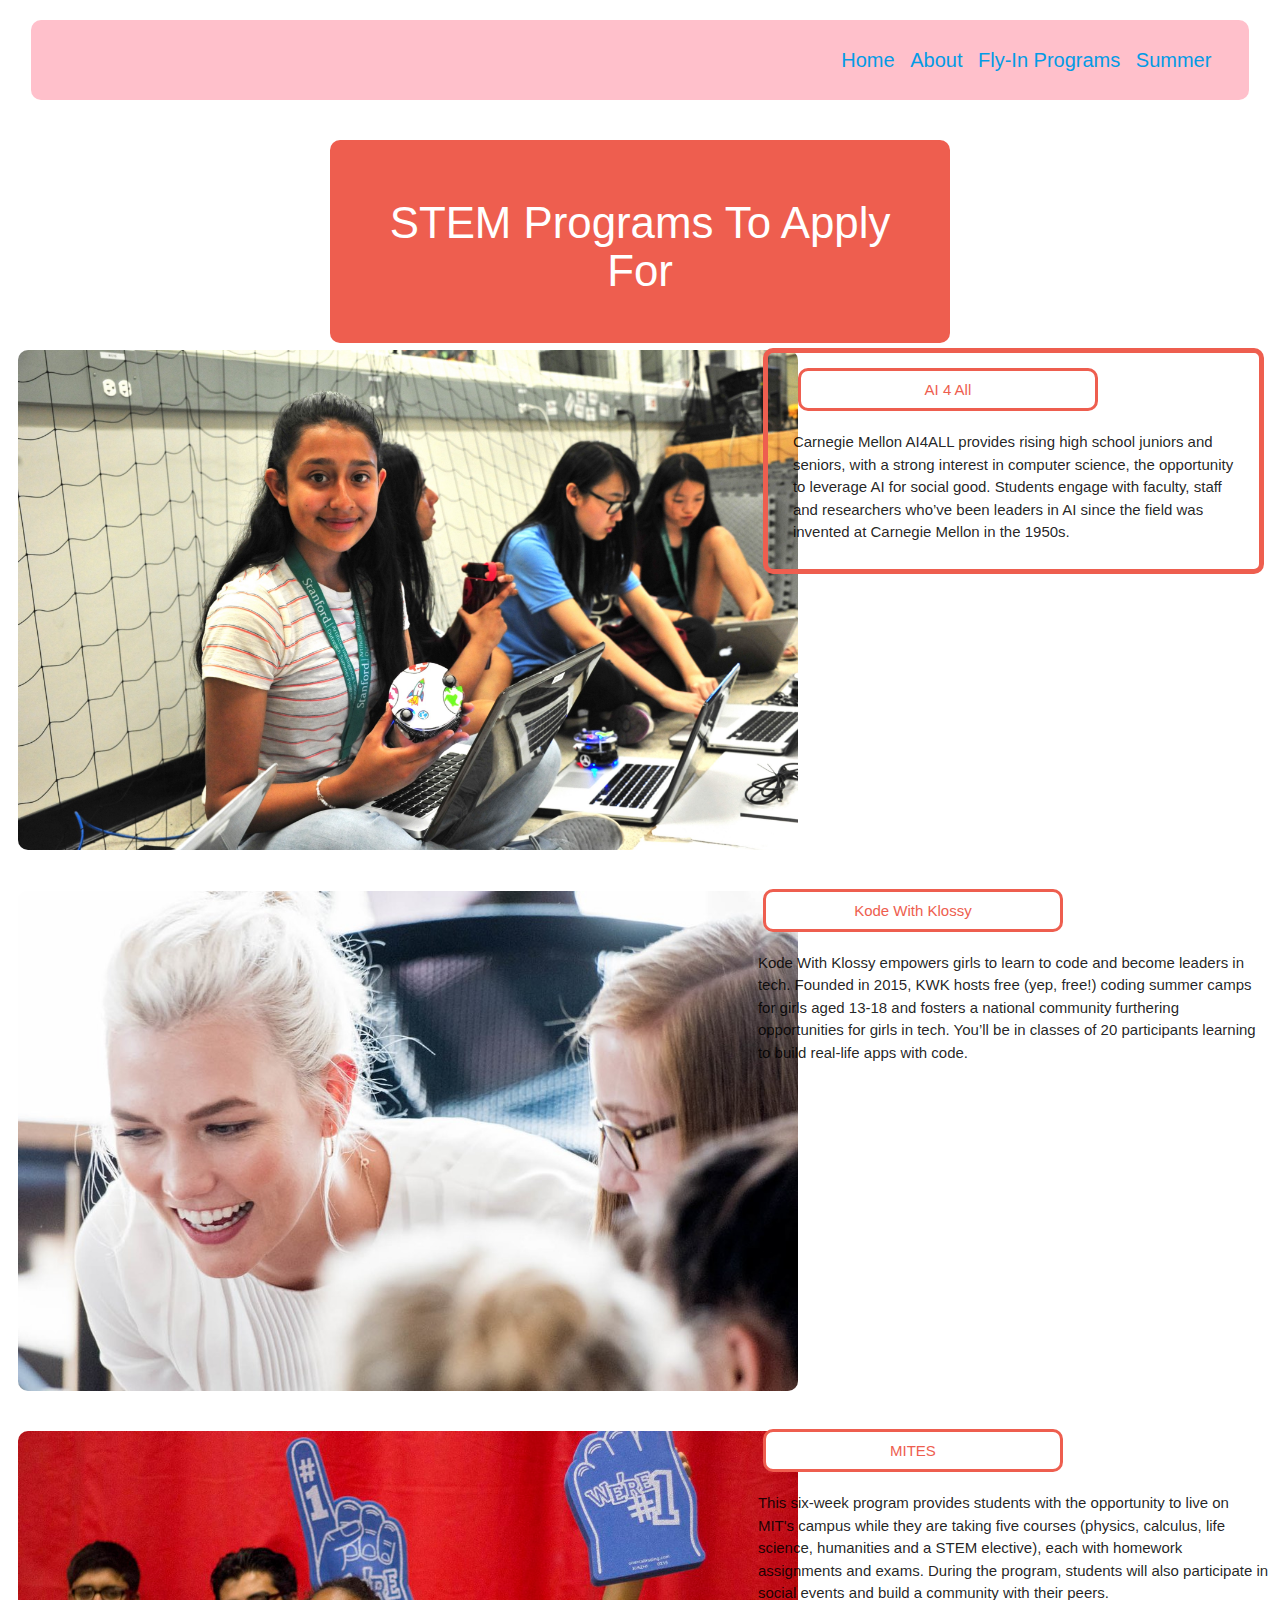
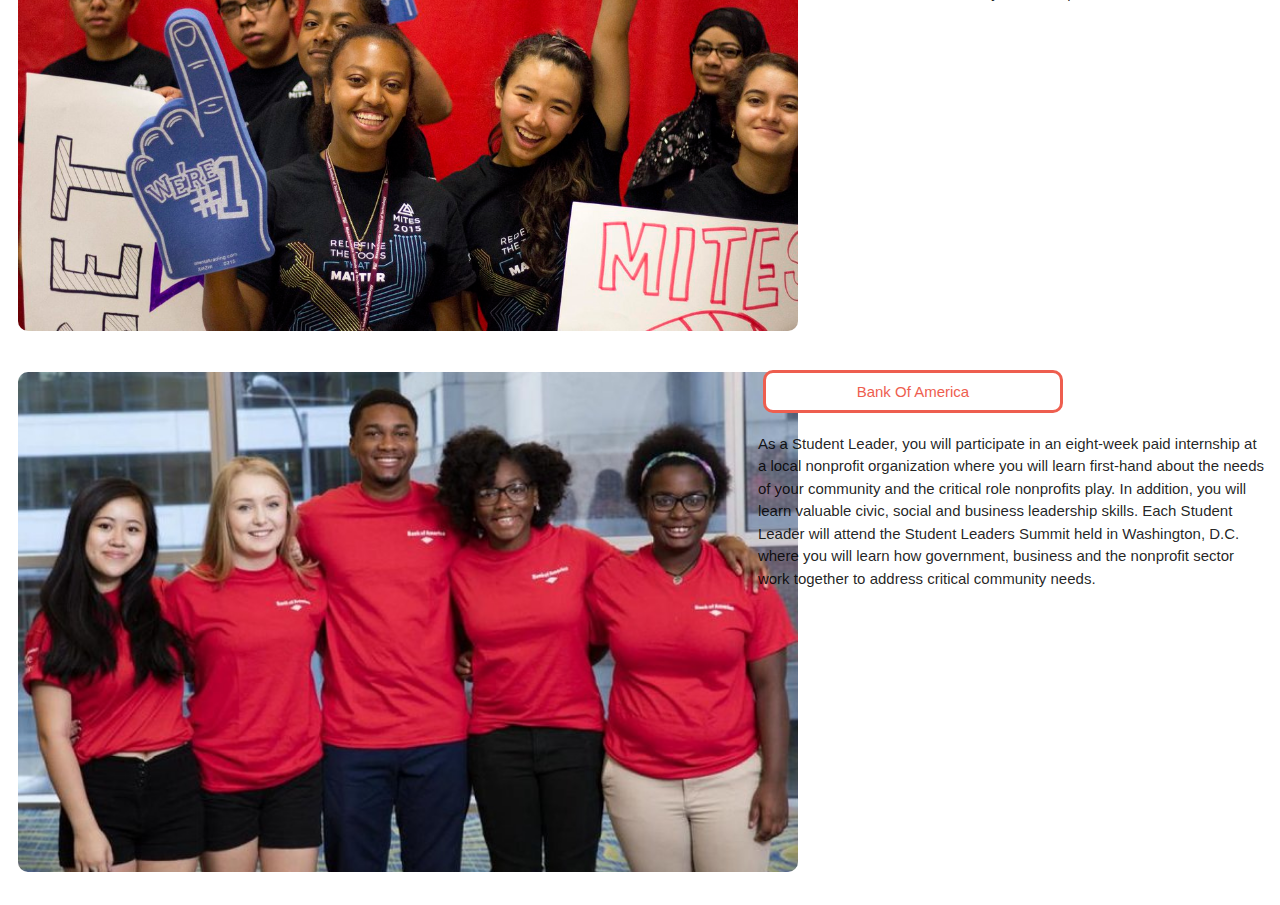
<file: index.html>
<!DOCTYPE html>
<html>
<head>
  <meta charset="UTF-8">
  <link rel="stylesheet" href="./styles.css">
  <link rel="stylesheet" href="https://cdnjs.cloudflare.com/ajax/libs/materialize/1.0.0/css/materialize.min.css">
  <link href="https://fonts.googleapis.com/icon?family=Material+Icons" rel="stylesheet">
  <title>Summer Programs</title>
</head>
<body>
  <div class="row">
    <div class="col s12">
  <div class="navbar">
    <div>
      <ul>
        <li><class="one"><a href="default.asp">Home</a></li>
        <li><class="two"><a href="news.asp">About</a></li>
        <li><class="three"><a href="fly-in-programs.html">Fly-In Programs</a></li>
        <li><class="four"><a href="index.html">Summer</a></li>
      </ul>
    </div>
  </div>
  </div>
  </div>
  <div>
    <section class="card-container">
      <h3>STEM Programs To Apply For</h3>
<!--This is empty because we start with no favorited options.  -->
    </section>
      <div class="row">
        <div class="col s7">
          <img src="./stock-photos/aiforall.jpeg" alt="ai4all">
        </div>
        <div class="col s5">
            <div class="description">
              <button class="summer-opp-btn" id="ai4all">AI 4 All</button>
              <p>Carnegie Mellon AI4ALL provides rising high school juniors and seniors, with a strong interest in computer science, the opportunity to leverage AI for social good. Students engage with faculty, staff and researchers who’ve been leaders in AI since the field was invented at Carnegie Mellon in the 1950s.</p>
                <div class="timer">
                  <p id="ai_timer">
                <!-- Time goes here. -->
                  </p>
                </div>
              </div>
        </div>
        </div>
      <div class="row">
        <div class="col s7">
          <img src="./stock-photos/karliekloss.jpg" alt="karliekloss">
        </div>
        <div class="col s5">
          <button class="summer-opp-btn" id="Kode With Klossy">Kode With Klossy</button>
          <p>Kode With Klossy empowers girls to learn to code and become leaders in tech. Founded in 2015, KWK hosts free (yep, free!) coding summer camps for girls aged 13-18 and fosters a national community furthering opportunities for girls in tech. You’ll be in classes of 20 participants learning to build real-life apps with code.</p>
        </div>
      </div>
      <div class="row">
        <div class="col s7">
          <img src="./stock-photos/mitsummerprogram.jpg" alt="mites">
        </div>
        <div class="col s5">
          <button class="summer-opp-btn" id="MIT Engineering">MITES</button>
          <p>This six-week program provides students with the opportunity to live on MIT's campus while they are taking five courses (physics, calculus, life science, humanities and a STEM elective), each with homework assignments and exams. During the program, students will also participate in social events and build a community with their peers.</p>
        </div>
      </div>
      <div class="row">
        <div class="col s7">
          <img src="./stock-photos/bankofamerica.jpg" alt="bank of america">
        </div>
        <div class="col s5">
          <button class="summer-opp-btn" id="Bank Of America Internship">Bank Of America</button>
          <p>As a Student Leader, you will participate in an eight-week paid internship at a local nonprofit organization where you will learn first-hand about the needs of your community and the critical role nonprofits play. In addition, you will learn valuable civic, social and business leadership skills. Each Student Leader will attend the Student Leaders Summit held in Washington, D.C. where you will learn how government, business and the nonprofit sector work together to address critical community needs.</p>
        </div>
      </div>
    </section>
  </div>
<script src="https://ajax.googleapis.com/ajax/libs/jquery/2.1.3/jquery.min.js"></script>
<script type="text/javascript" src="./index.js"></script>
</body>
</html>
</file>
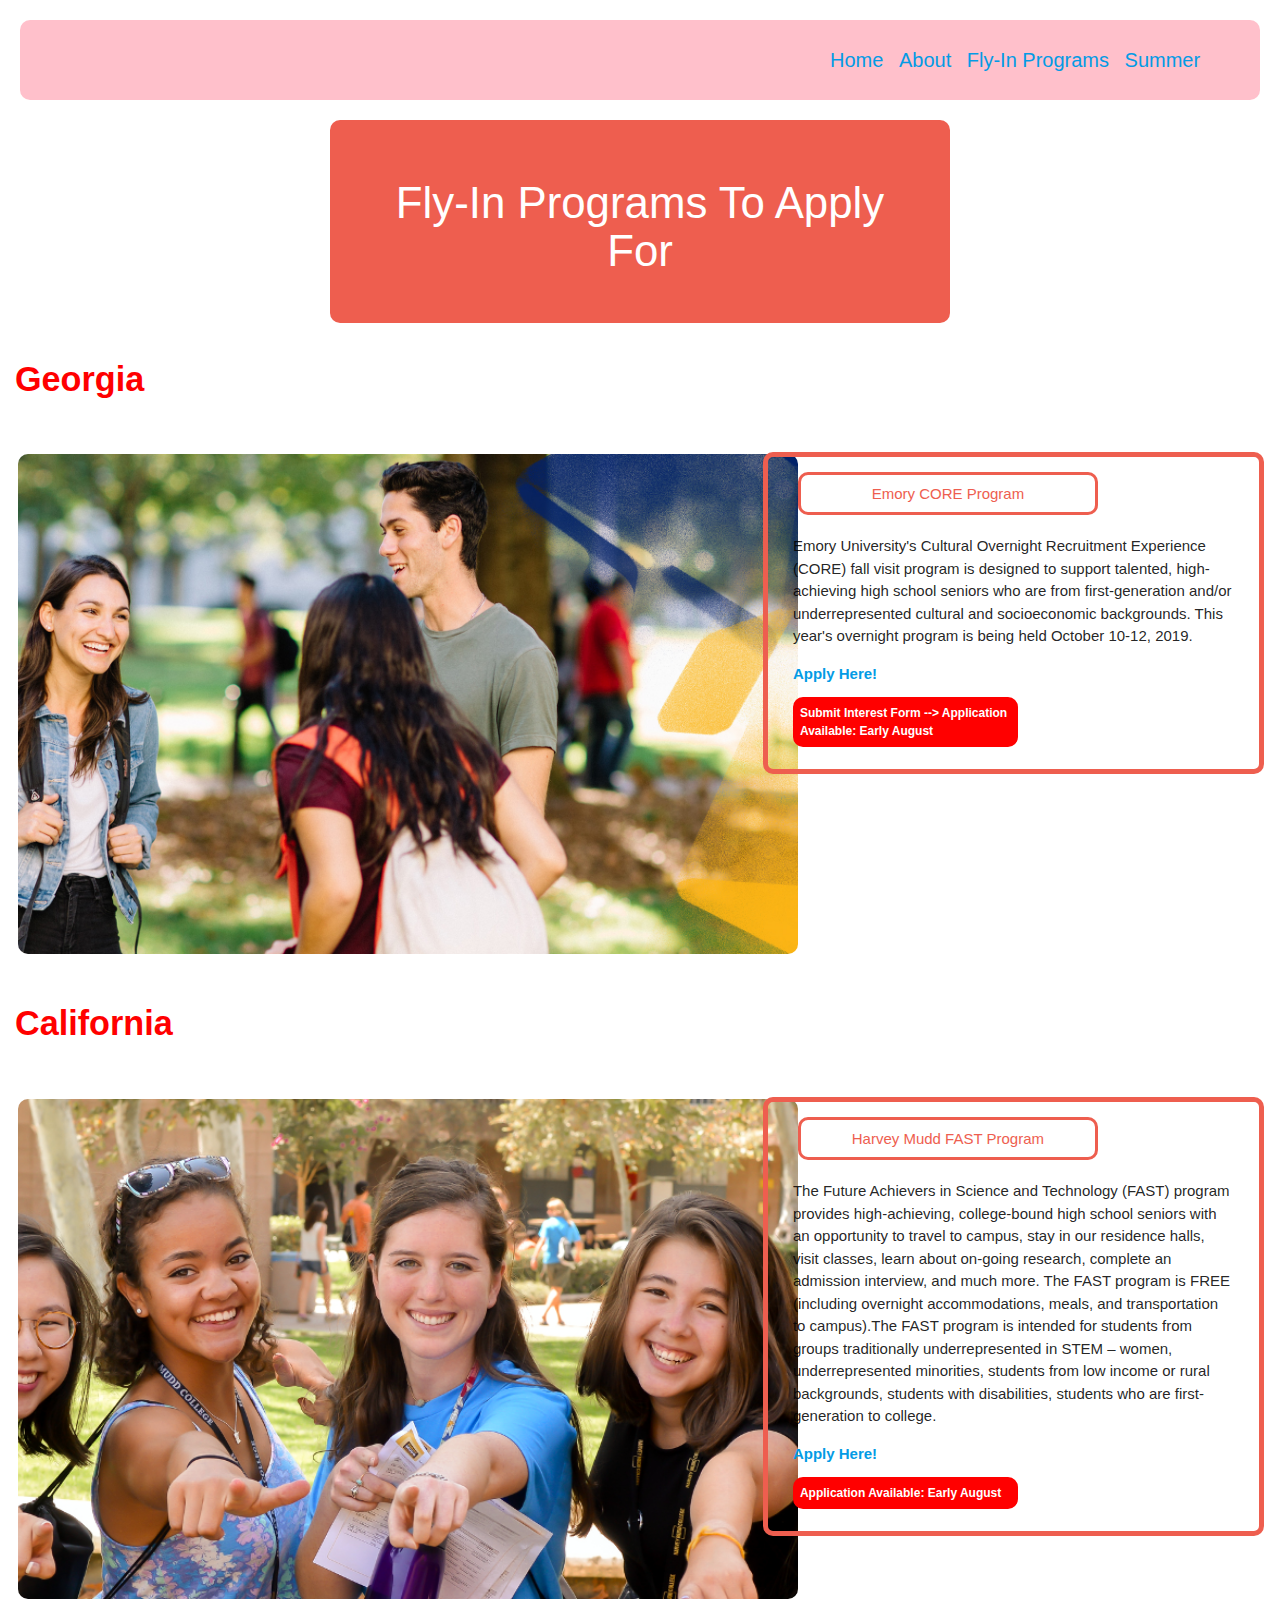
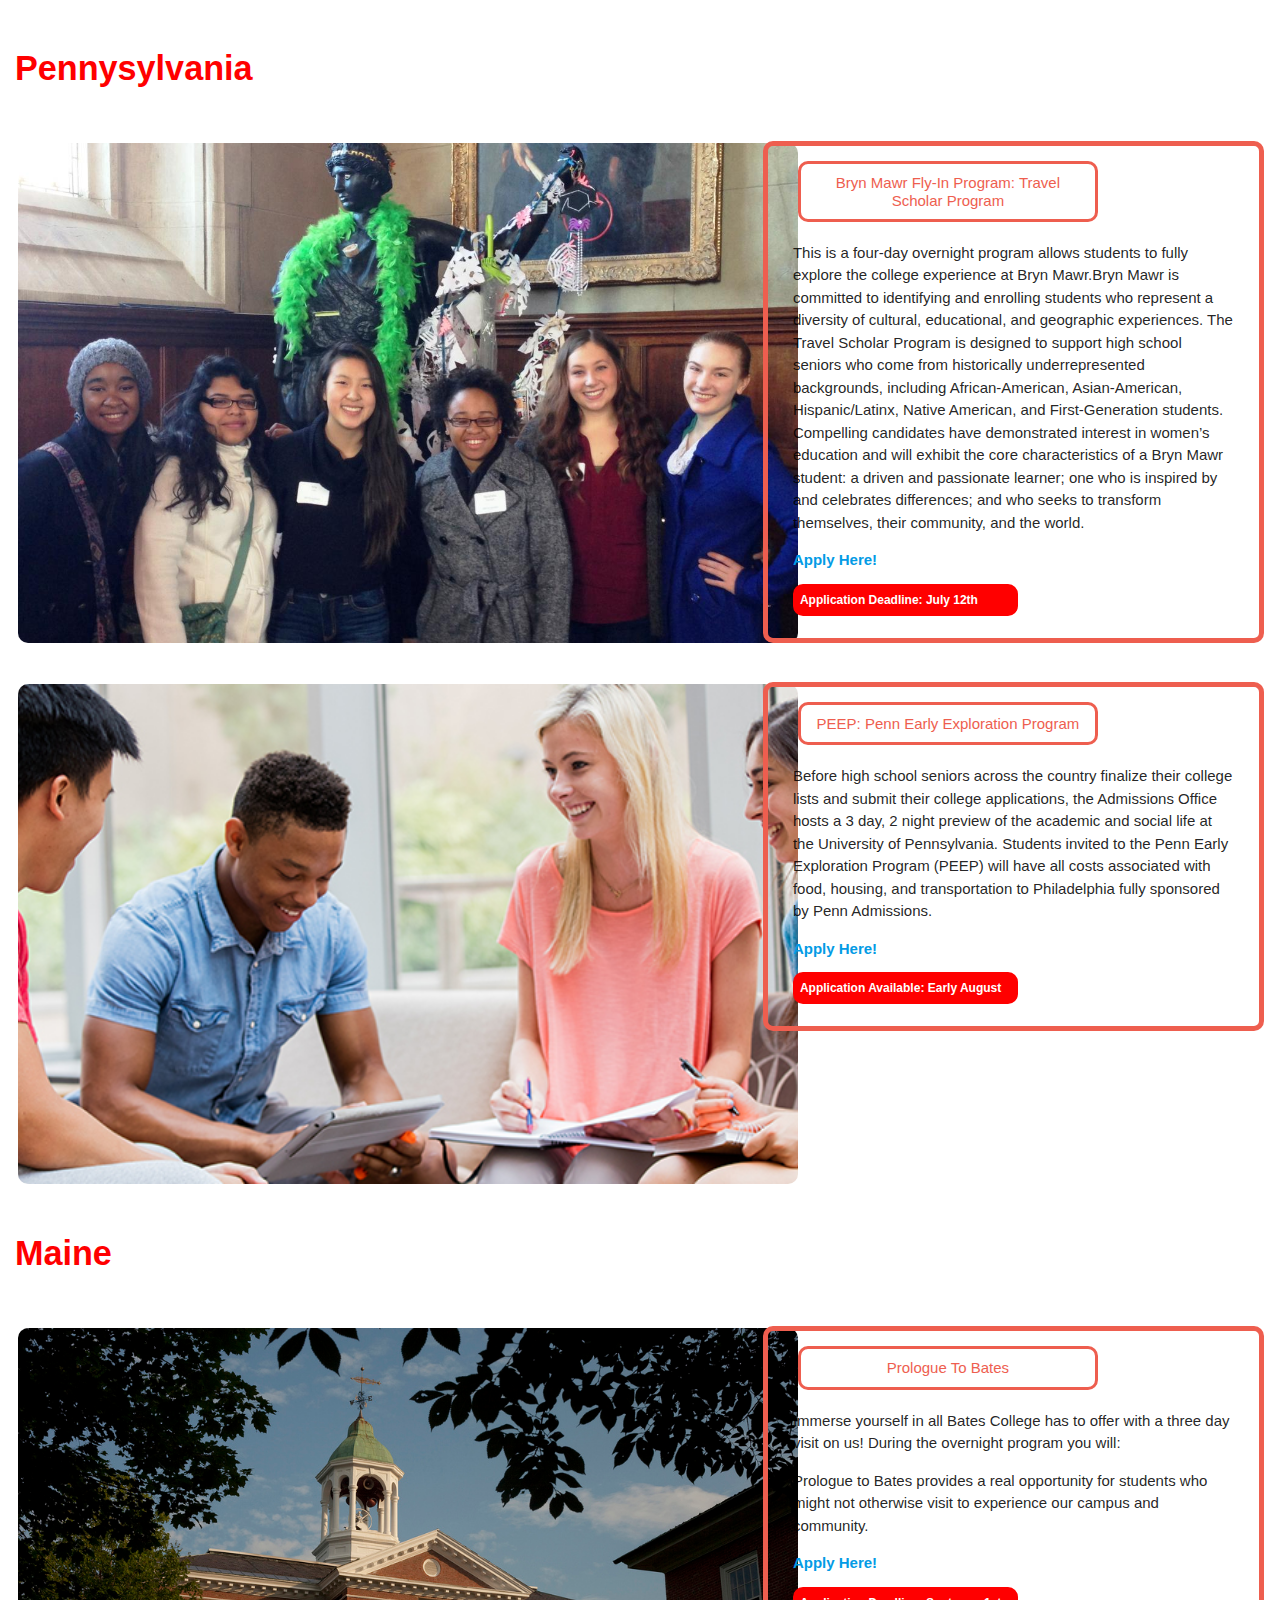
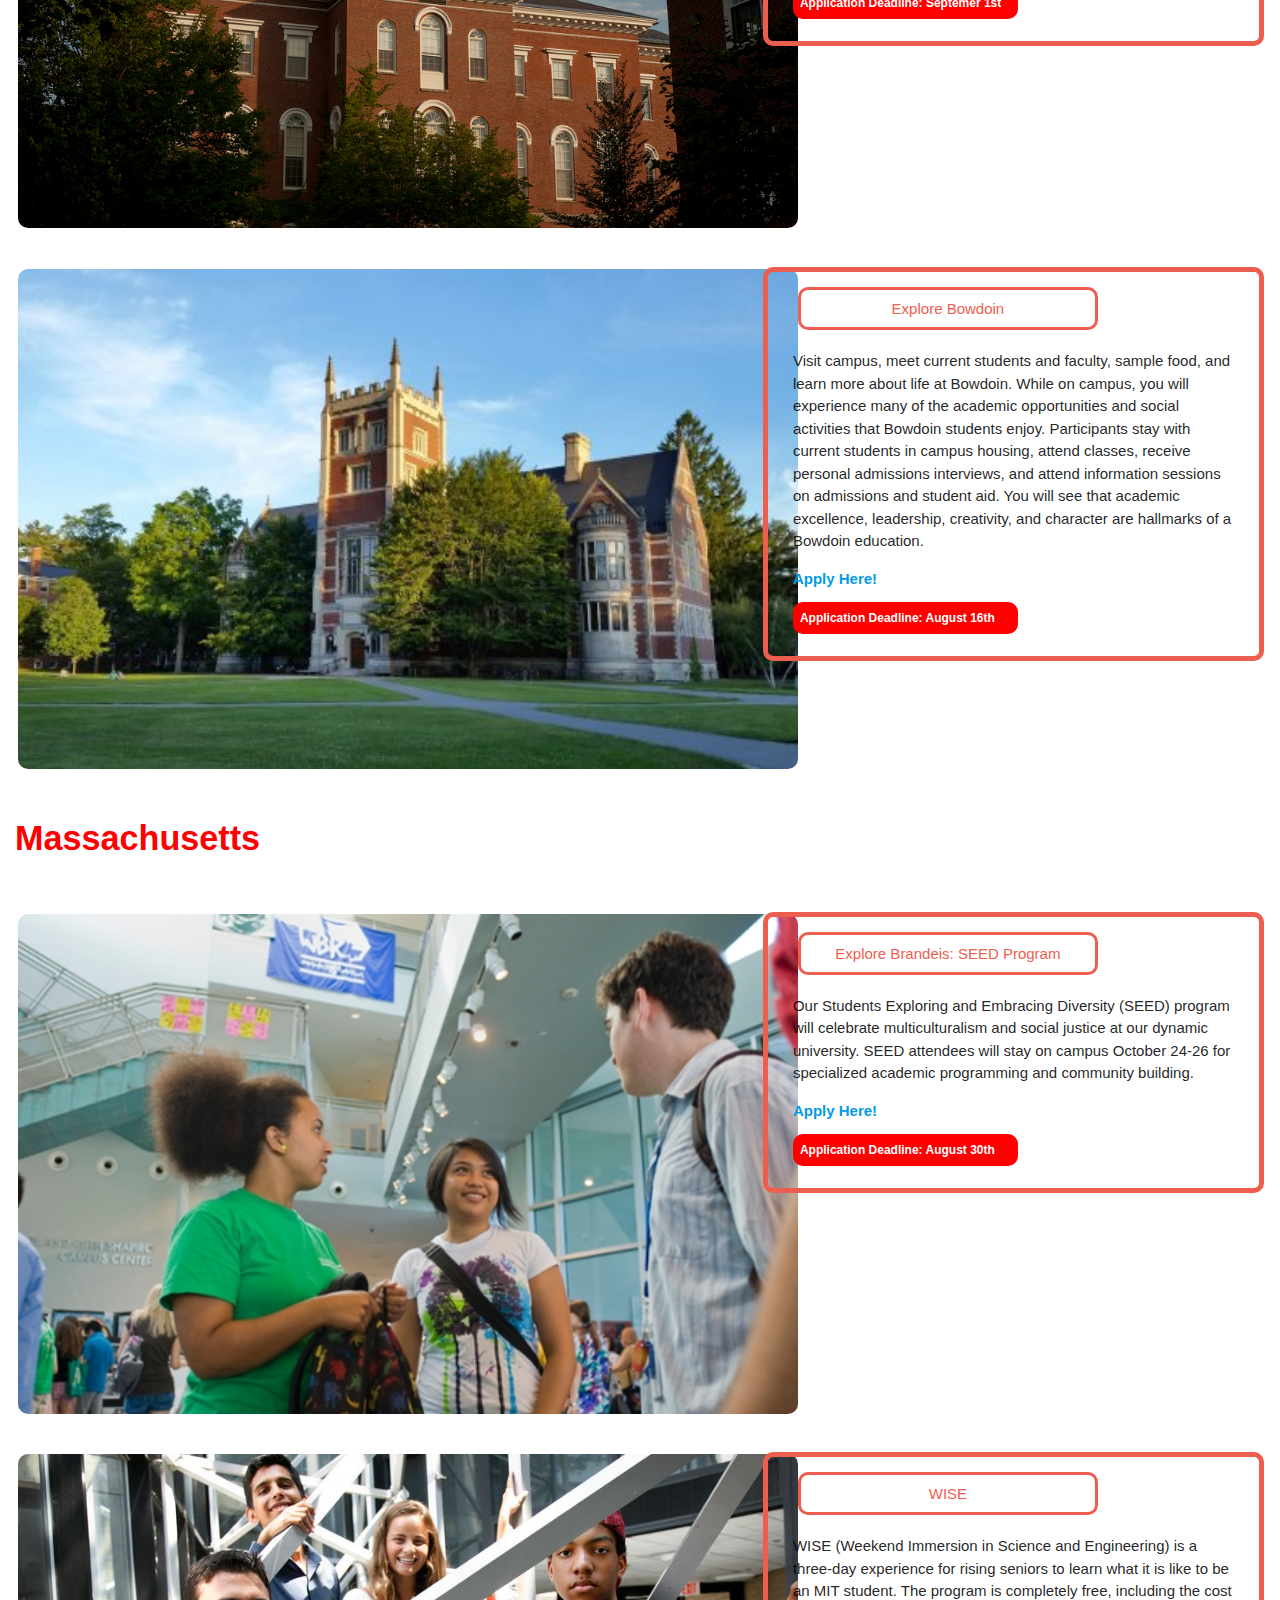
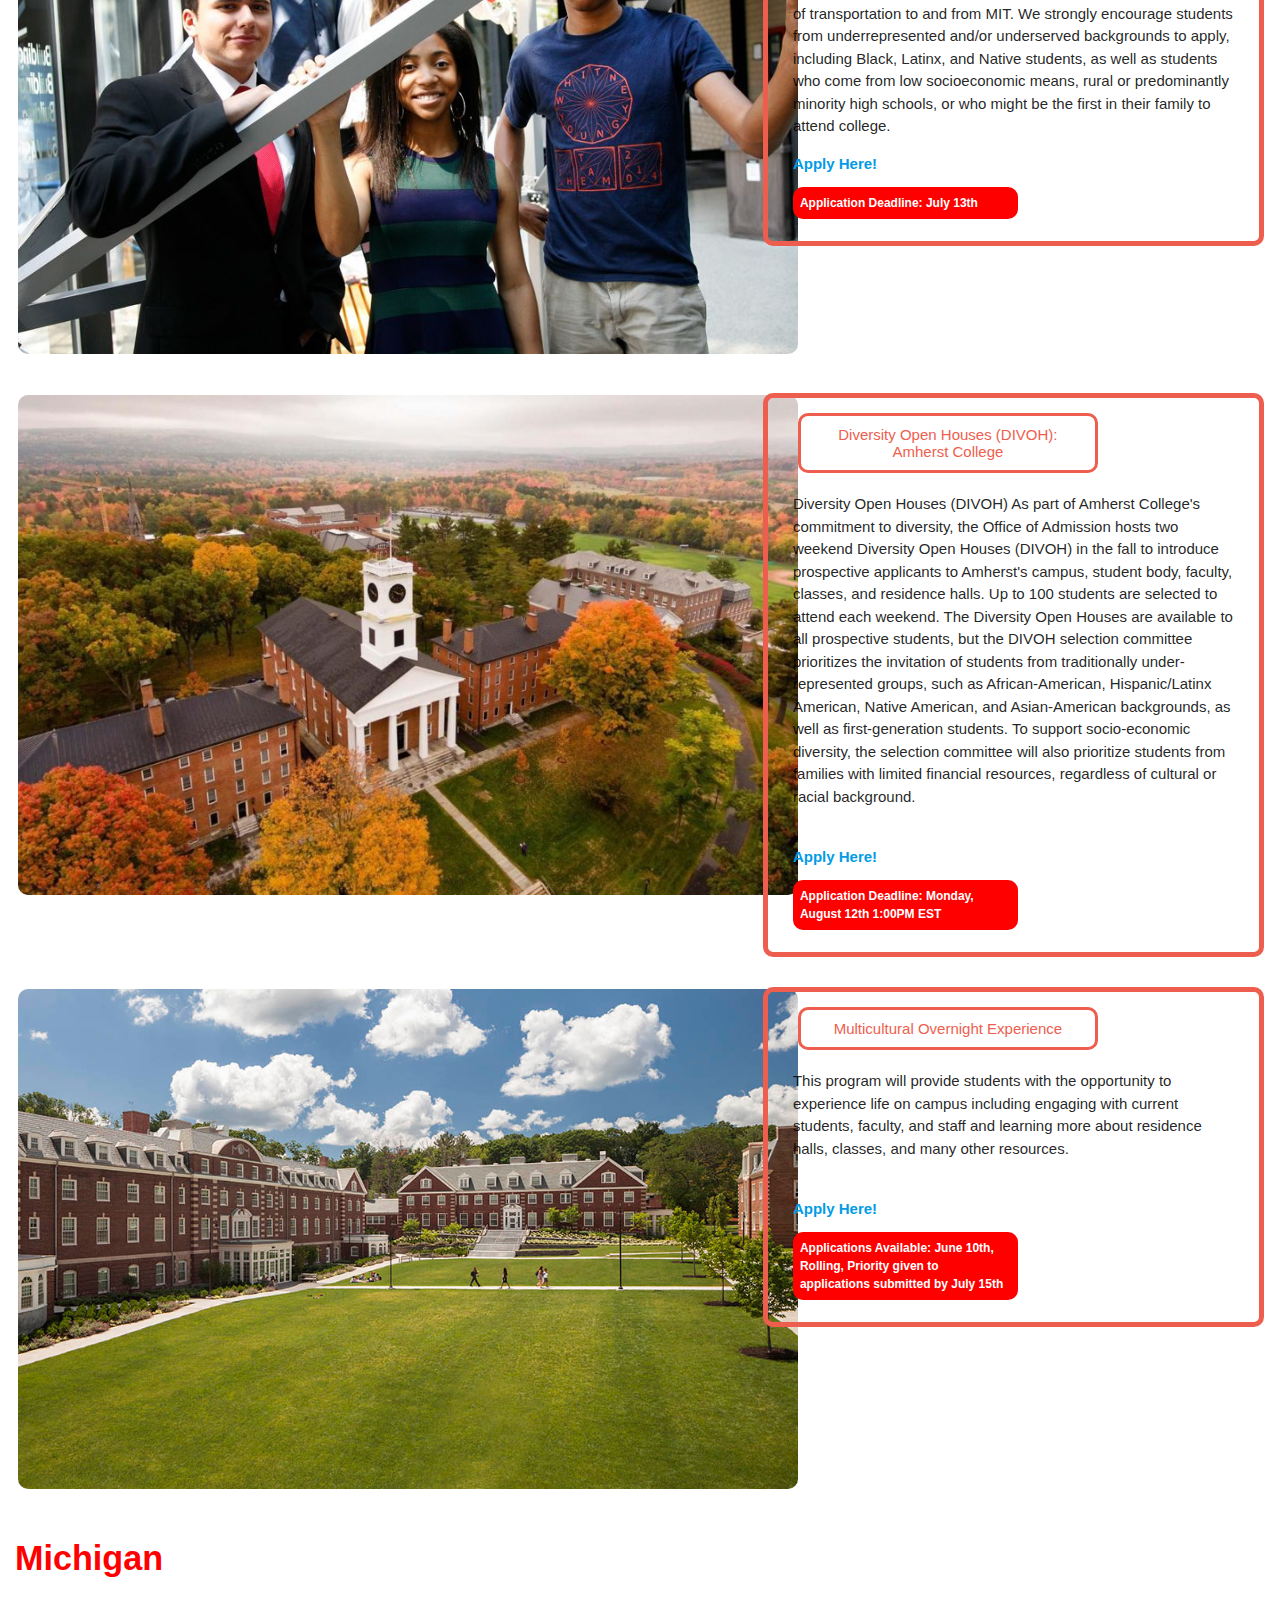
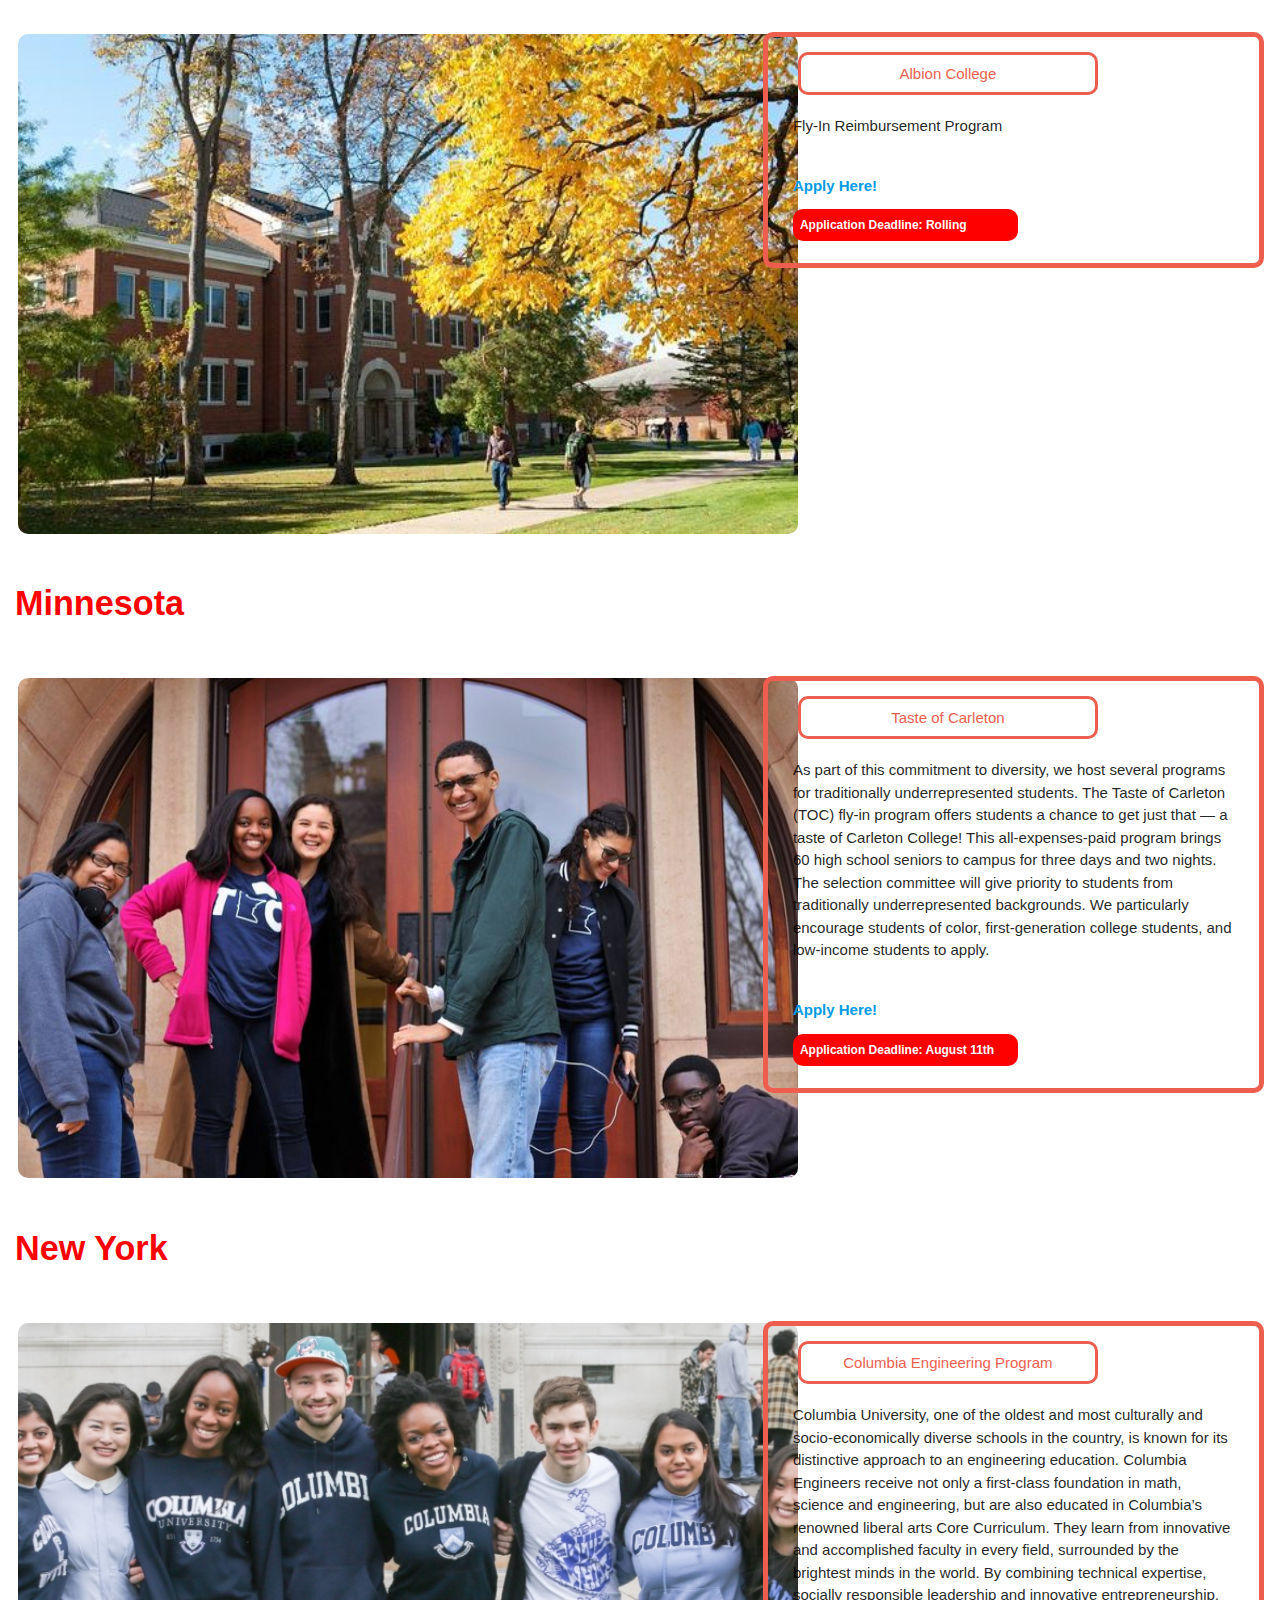
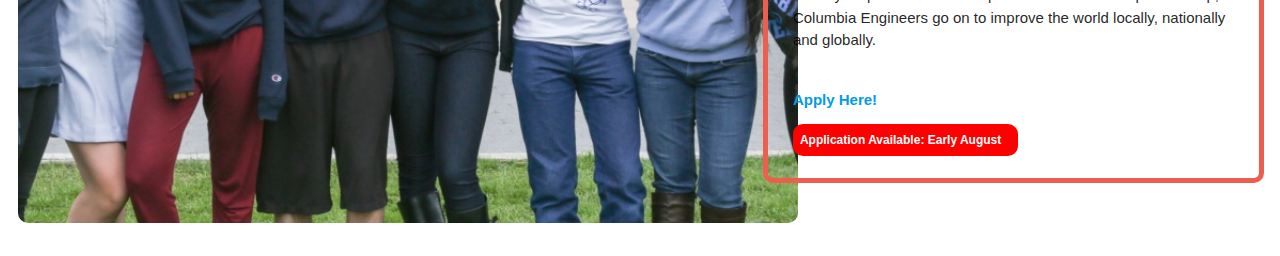
<file: fly-in-programs.html>
<!DOCTYPE html>
<html>
<head>
  <meta charset="UTF-8">
  <link rel="stylesheet" href="./styles.css">
  <link rel="stylesheet" href="https://cdnjs.cloudflare.com/ajax/libs/materialize/1.0.0/css/materialize.min.css">
  <link href="https://fonts.googleapis.com/icon?family=Material+Icons" rel="stylesheet">
  <title>Summer Programs</title>
</head>
<body>
  <div class="navbar">
    <div>
      <ul>
        <li><class="one"><a href="default.asp">Home</a></li>
        <li><class="two"><a href="news.asp">About</a></li>
        <li><class="three"><a href="contact.asp">Fly-In Programs</a></li>
        <li><class="four"><a href="index.html">Summer</a></li>
      </ul>
    </div>
  </div>
  <div>
    <section class="card-container">
      <h3>Fly-In Programs To Apply For</h3>
<!--This is empty because we start with no favorited options.  -->
    </section>
    </div>
    <div>
      <div class="row">
        <h4><b>Georgia</b></h4>
      </div>
      <div class="row">
        <div class="col s7">
          <img src="./stock-photos/emorycore.jpg" alt="emorycore">
        </div>
        <div class="col s5">
            <div class="description">
            <button class="summer-opp-btn" id="Emory CORE Program">Emory CORE Program</button>
            <p>Emory University's Cultural Overnight Recruitment Experience (CORE) fall visit program is designed to support talented, high-achieving high school seniors who are from first-generation and/or underrepresented cultural and socioeconomic backgrounds. This year's overnight program is being held October 10-12, 2019.</p>
            <a href="https://admission.emory.edu/register/coreinterest2019"><b>Apply Here!</b></a>
            <p class="deadline"><b>Submit Interest Form --> Application Available: Early August</b></p>
          </div>
        </div>
        </div>

  <div class="row">
    <h4><b>California</b></h4>
  </div>

    <div class="row">
      <div class="col s7">
        <img src="./stock-photos/harveymudd.png" alt="harveymudd">
      </div>
      <div class="col s5">
          <div class="description">
          <button class="summer-opp-btn" id="Harvey Mudd FAST">Harvey Mudd FAST Program</button>
          <p>The Future Achievers in Science and Technology (FAST) program provides high-achieving, college-bound high school seniors with an opportunity to travel to campus, stay in our residence halls, visit classes, learn about on-going research, complete an admission interview, and much more. The FAST program is FREE (including overnight accommodations, meals, and transportation to campus).The FAST program is intended for students from groups traditionally underrepresented in STEM – women, underrepresented minorities, students from low income or rural backgrounds, students with disabilities, students who are first-generation to college.</p>
          <a href="https://www.hmc.edu/admission/fast/"><b>Apply Here!</b></a>
          <p class="deadline"><b>Application Available: Early August</b></p>
        </div>
      </div>
      </div>

      <div class="row">
        <h4><b>Pennysylvania</b></h4>
      </div>

      <div class="row">
        <div class="col s7">
          <img src="./stock-photos/brynmawr.jpg" alt="Bryn Mawr">
        </div>
      <div class="col s5">
        <div class="description">
          <button class="summer-opp-btn" id="Bryn Mawr">Bryn Mawr Fly-In Program: Travel Scholar Program</button>
          <p>This is a four-day overnight program allows students to fully explore the college experience at Bryn Mawr.Bryn Mawr is committed to identifying and enrolling students who represent a diversity of cultural, educational, and geographic experiences. The Travel Scholar Program is designed to support high school seniors who come from historically underrepresented backgrounds, including African-American, Asian-American, Hispanic/Latinx, Native American, and First-Generation students. Compelling candidates have demonstrated interest in women’s education and will exhibit the core characteristics of a Bryn Mawr student: a driven and passionate learner; one who is inspired by and celebrates differences; and who seeks to transform themselves, their community, and the world.</p>
          <a href="https://www.brynmawr.edu/admissions/fly-in-programs"><b>Apply Here!</b></a>
          <p class="deadline"><b>Application Deadline: July 12th</b></p>
        </div>
        </div>
      </div>
      <div class="row">
        <div class="col s7">
          <img src="./stock-photos/pennprogram.jpg" alt="PEEPprogram">
        </div>
      <div class="col s5">
        <div class="description">
          <button class="summer-opp-btn" id="UPenn Program">PEEP: Penn Early Exploration Program</button>
          <p>Before high school seniors across the country finalize their college lists and submit their college applications, the Admissions Office hosts a 3 day, 2 night preview of the academic and social life at the University of Pennsylvania. Students invited to the Penn Early Exploration Program (PEEP) will have all costs associated with food, housing, and transportation to Philadelphia fully sponsored by Penn Admissions.</p>
          <a href="https://admissions.upenn.edu/penn-early-exploration-program-0"><b>Apply Here!</b></a>
          <p class="deadline"><b>Application Available: Early August</b></p>
        </div>
        </div>
      </div>

      <div class="row">
        <h4><b>Maine</b></h4>
      </div>
      <div class="row">
        <div class="col s7">
          <img src="./stock-photos/batescollege.jpg" alt="Bates College">
        </div>
        <div class="col s5">
          <div class="description">
            <button class="summer-opp-btn" id="Bates College">Prologue To Bates</button>
            <p>Immerse yourself in all Bates College has to offer with a three day visit on us! During the overnight program you will:</p>
              <!-- <ul>
                <li>Attend a class of your choosing</li>
                <li>Stay in a residential hall with current Bates students</li>
                <li> Meet Bates faculty and staff</li>
                <li>Participate in an admission interview</li>
                <li>Tour Bates' beautiful, 109-acre campus</li>
              </ul> -->
            <p>Prologue to Bates provides a real opportunity for students who might not otherwise visit to experience our campus and community.</p>
            <a href="https://www.bates.edu/admission/prologue/"><b>Apply Here!</b></a>
            <p class="deadline"><b>Application Deadline: Septemer 1st  </b></p>
          </div>
        </div>
      </div>
      <div class="row">
        <div class="col s7">
          <img src="./stock-photos/bowdoincollege.jpg" alt="Bowdoin">
        </div>
        <div class="col s5">
          <div class="description">
            <button class="summer-opp-btn" id="Bowdoin">Explore Bowdoin</button>
              <p>Visit campus, meet current students and faculty, sample food, and learn more about life at Bowdoin. While on campus, you will experience many of the academic opportunities and social activities that Bowdoin students enjoy. Participants stay with current students in campus housing, attend classes, receive personal admissions interviews, and attend information sessions on admissions and student aid. You will see that academic excellence, leadership, creativity, and character are hallmarks of a Bowdoin education.  </p>
            <a href="https://www.bowdoin.edu/admissions/visit/explore-bowdoin/?utm_source=mailer&utm_medium=print&utm_campaign=admissions"><b>Apply Here!</b></a>
            <p class="deadline"><b>Application Deadline: August 16th  </b></p>
          </div>
        </div>
      </div>

      <div class="row">
        <h4><b>Massachusetts</b></h4>
      </div>

      <div class="row">
        <div class="col s7">
          <img src="./stock-photos/brandeisseed.jpg" alt="Brandeis SEED">
        </div>
        <div class="col s5">
          <div class="description">
          <button class="summer-opp-btn" id="Brandeis: SEED Program">Explore Brandeis: SEED Program</button>
          <p> Our Students Exploring and Embracing Diversity (SEED) program will celebrate multiculturalism and social justice at our dynamic university. SEED attendees will stay on campus October 24-26 for specialized academic programming and community building. </p>
          <a href="https://www.brandeis.edu/admissions/seed/"><b>Apply Here!</b></a>
          <p class="deadline"><b>Application Deadline: August 30th</b></p>
          </div>
        </div>
      </div>

      <div class="row">
        <div class="col s7">
          <img src="./stock-photos/mit.jpg" alt="mit_wiseprogram">
        </div>
        <div class="col s5">
          <div class="description">
          <button class="summer-opp-btn" id="MIT WISE">WISE</button>
          <p>WISE (Weekend Immersion in Science and Engineering) is a three-day experience for rising seniors to learn what it is like to be an MIT student. The program is completely free, including the cost of transportation to and from MIT. We strongly encourage students from underrepresented and/or underserved backgrounds to apply, including Black, Latinx, and Native students, as well as students who come from low socioeconomic means, rural or predominantly minority high schools, or who might be the first in their family to attend college.</p>
          <a href="https://mitadmissions.org/pages/wise/"><b>Apply Here!</b></a>
          <p class="deadline"><b>Application Deadline: July 13th</b></p>
          </div>
        </div>
      </div>

      <div class="row">
        <div class="col s7">
          <img src="./stock-photos/amherstcollege.jpg" alt="Amherst College">
        </div>
        <div class="col s5">
          <div class="description">
            <button class="summer-opp-btn" id="Amherst College">Diversity Open Houses (DIVOH): Amherst College</button>
            <p>Diversity Open Houses (DIVOH)
            As part of Amherst College's commitment to diversity, the Office of Admission hosts two weekend Diversity Open Houses (DIVOH) in the fall to introduce prospective applicants to Amherst's campus, student body, faculty, classes, and residence halls. Up to 100 students are selected to attend each weekend. The Diversity Open Houses are available to all prospective students, but the DIVOH selection committee prioritizes the invitation of students from traditionally under-represented groups, such as African-American, Hispanic/Latinx American, Native American, and Asian-American backgrounds, as well as first-generation students. To support socio-economic diversity, the selection committee will also prioritize students from families with limited financial resources, regardless of cultural or racial background. </p><br>
            <a href="https://www.amherst.edu/admission/diversity/divoh"><b>Apply Here!</b></a>
            <p class="deadline"><b>Application Deadline: Monday, August 12th 1:00PM EST</b></p>
          </div>
        </div>
      </div>

      <div class="row">
        <div class="col s7">
          <img src="./stock-photos/babsoncollege.jpg" alt="Babson College">
        </div>
        <div class="col s5">
          <div class="description">
            <button class="summer-opp-btn" id="Babson College">Multicultural Overnight Experience</button>
            <p>This program will provide students with the opportunity to experience life on campus including engaging with current students, faculty, and staff and learning more about residence halls, classes, and many other resources.</p><br>
            <a href="https://www.babson.edu/admission/undergraduate-school/plan-your-visit/multicultural-overnight-experience/"><b>Apply Here!</b></a>
            <p class="deadline"><b>Applications Available: June 10th, Rolling, Priority given to applications submitted by July 15th  </b></p>
          </div>
        </div>
      </div>

      <div class="row">
        <h4><b>Michigan</b></h4>
      </div>
      <div class="row">
        <div class="col s7">
          <img src="./stock-photos/albioncollege.jpg" alt="Albion College">
        </div>
        <div class="col s5">
          <div class="description">
            <button class="summer-opp-btn" id="Albion College">Albion College</button>
            <p>Fly-In Reimbursement Program</p><br>
            <a href="https://www.albion.edu/admission/visit-campus/fly-in"><b>Apply Here!</b></a>
            <p class="deadline"><b>Application Deadline: Rolling</b></p>
          </div>
        </div>
      </div>

      <div class="row">
        <h4><b>Minnesota</b></h4>
      </div>
      <div class="row">
        <div class="col s7">
          <img src="./stock-photos/carleton.jpg" alt="Carleton College">
        </div>
        <div class="col s5">
          <div class="description">
            <button class="summer-opp-btn" id="Taste of Carleton">Taste of Carleton</button>
            <p>As part of this commitment to diversity, we host several programs for traditionally underrepresented students. The Taste of Carleton (TOC) fly-in program offers students a chance to get just that — a taste of Carleton College! This all-expenses-paid program brings 60 high school seniors to campus for three days and two nights. The selection committee will give priority to students from traditionally underrepresented backgrounds. We particularly encourage students of color, first-generation college students, and low-income students to apply.</p><br>
            <a href="https://www.carleton.edu/admissions/visit/toc/"><b>Apply Here!</b></a>
            <p class="deadline"><b>Application Deadline: August 11th</b></p>
          </div>
        </div>
      </div>
    </div>

    <div class="row">
      <h4><b>New York</b></h4>
    </div>
    <div class="row">
      <div class="col s7">
        <img src="./stock-photos/columbia.jpg" alt="columbia_engineering">
      </div>
      <div class="col s5">
        <div class="description">
          <button class="summer-opp-btn" id="Columbia Engineering">Columbia Engineering Program</button>
          <p>Columbia University, one of the oldest and most culturally and socio-economically diverse schools in the country, is known for its distinctive approach to an engineering education. Columbia Engineers receive not only a first-class foundation in math, science and engineering, but are also educated in Columbia’s renowned liberal arts Core Curriculum. They learn from innovative and accomplished faculty in every field, surrounded by the brightest minds in the world. By combining technical expertise, socially responsible leadership and innovative entrepreneurship, Columbia Engineers go on to improve the world locally, nationally and globally.</p><br>
          <a href="https://undergrad.admissions.columbia.edu/CE2"><b>Apply Here!</b></a>
          <p class="deadline"><b>Application Available: Early August</b></p>
        </div>
      </div>
    </div>

<script src="https://ajax.googleapis.com/ajax/libs/jquery/2.1.3/jquery.min.js"></script>
<script type="text/javascript" src="./index.js"></script>
</body>
</html>
</file>
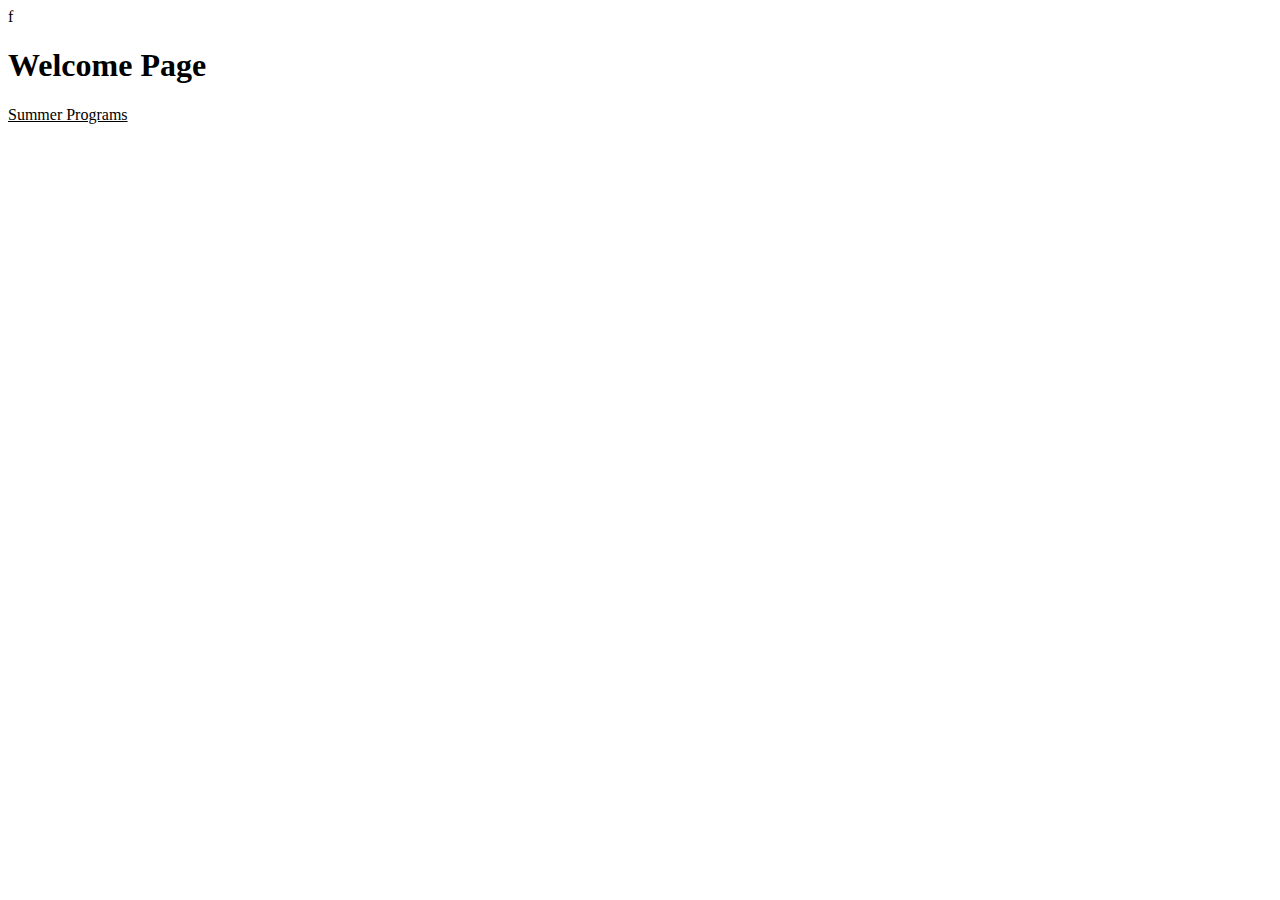
<file: welcome.html>
f<!DOCTYPE html>
<html>
<head>
  <meta charset="UTF-8">
  <link rel="stylesheet" href="./stylesii.css">
  <title>Summer Programs</title>
</head>
<body>
  <div class="container">
    <h1> Welcome Page</h1>
    <a href="index.html">Summer Programs</a>
  </div>
</body>
</html>
</file>
<file: styles.css>
/* body {
  background-color: black;
} */
.container {
  display: flex;
  flex-wrap: wrap;
}

a {
  color: #F10eF4;
}
img {
  width: 780px;
  height: 500px;
  margin: 7px;
  border-radius: 10px;
  object-fit: cover;
}

img:hover {
  opacity:0.5;
}
ul {
  list-style-type: none;
  margin-left: 800px;

}
li {
  display: inline;
  padding: 5px;

}
h3{
  text-align: center;
  margin-top: -15px;
  color: white;
}

.navbar {
  margin: 20px;
  padding:5px;
  border-radius: 10px;
  font-size: 20px;
  background-color: pink;
}
img:hover {
  background-color: yellow;
}
.text{
  color:red;
  font-size: 20px;
  position: absolute;
  text-align: center;
}
.card-container {
  padding: 30px;
  background: #EE5E4F;
  margin-left: 330px;
  margin-right: 330px;
  border-radius: 10px;
}
.new-opp-card {
  margin: 0 auto;
  margin-bottom: 10px;
  padding: 8px;
  width: 475px;
  background: #fff;
  border-radius: 10px;
}
.favorite {
  background-color: red;
}
.description {
  margin: 5px 5px 5px 5px;
  padding-top: 10px;
  padding-bottom: 10px;
  padding-right: 25px;
  padding-left: 25px;
  border: solid 5px #EE5E4F;
  border-radius: 10px;
}

.summer-opp-btn {
  -webkit-transition-duration: 0.4s; /* Safari */
  transition-duration: 0.4s;
  background-color: white;
  border: solid 3px #EE5E4F;
  border-radius: 10px;
  text-align: center;
  color: #EE5E4F;
  font-size: 15px;
  padding: 10px;
  width: 300px;
  transition: all 0.6s;
  margin: 5px;
}

.summer-opp-btn:hover {
  background-color: #EE5E4F;
  color: white;
}
.complete {
  background-color: #efef01;
  -webkit-transition-duration: 0.4s; /* Safari */
  transition-duration: 0.4s;
  background-color: white;
  border: solid 2px #EE5E4F;
  border-radius: 10px;
  text-align: center;
  color: #EE5E4F;
  font-size: 11px;
  padding: 5px;
  width: 75px;
  transition: all 0.6s;
  float: right;
}

.complete:hover {
  background-color: #EE5E4F;
  color: white;
}
.priority {
  border: solid 2px red;
  border-radius: 10px;
  background-color: red;
  margin-right: 5px;
  padding: 3px;
  color: white;
  font-size: 10px;
  float: right;
}

.deadline {
  border: solid 2px red;
  border-radius: 10px;
  background-color: red;
  padding: 5px;
  color: white;
  font-size: 12px;
  width: 225px;
}
h4 {
  padding: 15px;
  color: red;
}
</file>
<file: stylesii.css>
body {
  background: url("./stock-photos/");
  object-fit: cover;
}
h1{
  color: black;
}
a {
  color:black;
}
</file>
